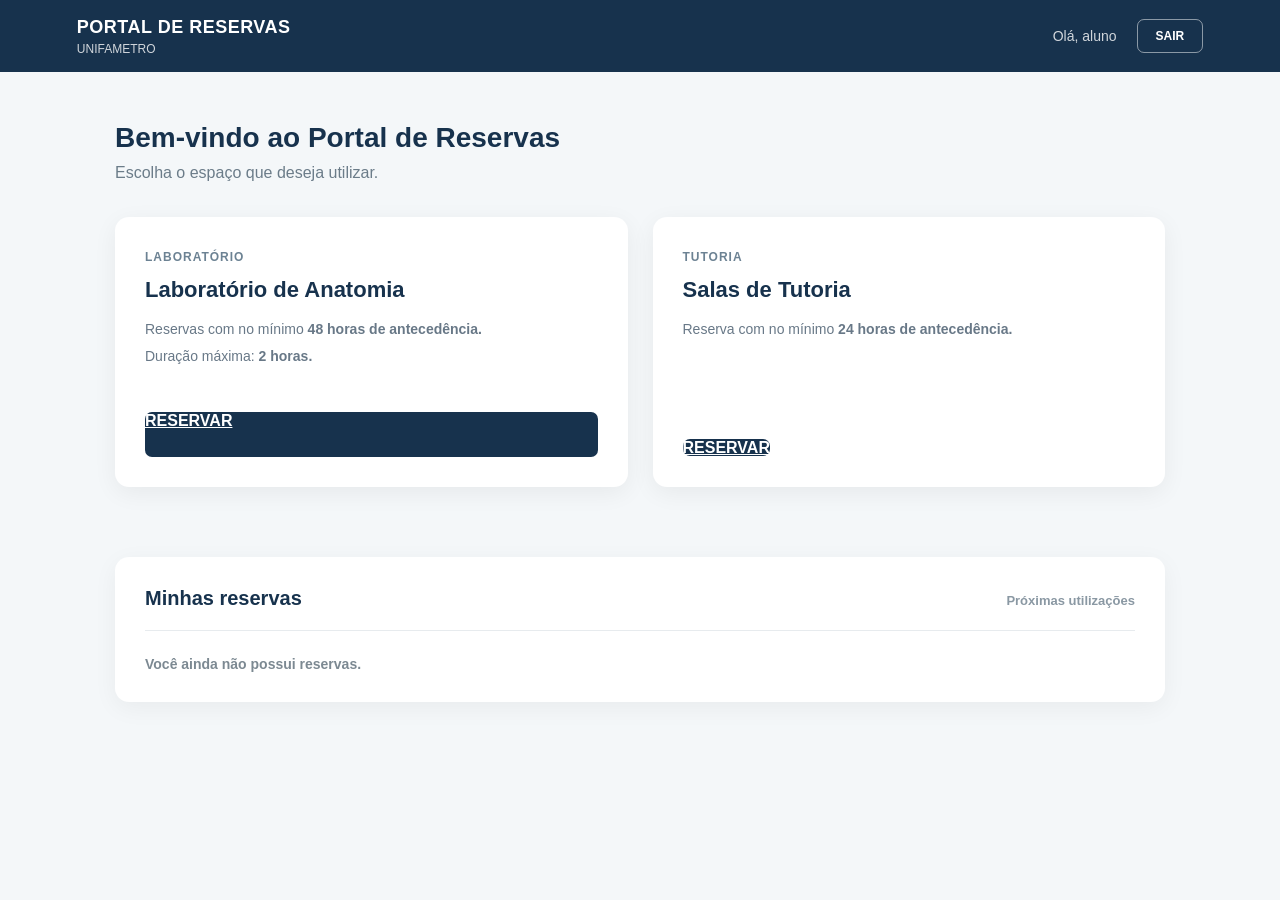
<file: dashboard.html>
<!DOCTYPE html>
<html lang="pt-BR">

<head>

    <meta charset="UTF-8">

    <meta
        name="viewport"
        content="width=device-width, initial-scale=1.0"
    >

    <title>Portal de Reservas | UNIFAMETRO</title>

    <link rel="stylesheet" href="style.css">

</head>

<body>


    <!-- =========================
         BARRA SUPERIOR
    ========================== -->

    <header class="topbar">

        <div>
            <strong>PORTAL DE RESERVAS</strong>
            <span>UNIFAMETRO</span>
        </div>


        <div class="user-area">

            <span>Olá, aluno</span>

            <button
                class="logout-button"
                onclick="logout()"
            >
                SAIR
            </button>

        </div>

    </header>



    <!-- =========================
         CONTEÚDO
    ========================== -->

    <main class="dashboard">


        <!-- BOAS-VINDAS -->

        <section class="welcome">

            <h1>
                Bem-vindo ao Portal de Reservas
            </h1>

            <p>
                Escolha o espaço que deseja utilizar.
            </p>

        </section>



        <!-- =========================
             OPÇÕES
        ========================== -->

        <section class="reservation-options">


            <!-- LABORATÓRIO -->

            <div class="reservation-card">

                <div class="card-content">

                    <span class="card-label">
                        LABORATÓRIO
                    </span>

                    <h2>
                        Laboratório de Anatomia
                    </h2>

                    <p>
                        Reservas com no mínimo
                        <strong>
                            48 horas de antecedência.
                        </strong>
                    </p>

                    <p>
                        Duração máxima:
                        <strong>
                            2 horas.
                        </strong>
                    </p>

                </div>


                <a
                    href="reservar.html"
                    class="primary-button"
                >
                    RESERVAR
                </a>

            </div>



            <!-- SALA DE TUTORIA -->

            <div class="reservation-card">

                <div class="card-content">

                    <span class="card-label">
                        TUTORIA
                    </span>

                    <h2>
                        Salas de Tutoria
                    </h2>

                    <p>
                        Reserva com no mínimo
                        <strong>
                            24 horas de antecedência.
                        <strong>
                    </p>

                </div>


                <a
                    href="reservar.html"
                    class="primary-button"
                >
                    RESERVAR
                </a>

            </div>


        </section>



        <!-- =========================
             MINHAS RESERVAS
        ========================== -->

        <section class="my-reservations">

            <div class="section-title">

                <h2>
                    Minhas reservas
                </h2>

                <span>
                    Próximas utilizações
                </span>

            </div>


            <div class="empty-reservations">

                <p>
                    Você ainda não possui reservas.
                </p>

            </div>

        </section>


    </main>



    <!-- =========================
         SAIR
    ========================== -->

    <script>

        function logout() {

            localStorage.removeItem(
                "access_token"
            );

            localStorage.removeItem(
                "refresh_token"
            );

            window.location.href =
                "index.html";

        }

    </script>


</body>

</html>
</file>
<file: style.css>
* {
    box-sizing: border-box;
    margin: 0;
    padding: 0;
}

body {
    font-family: Arial, Helvetica, sans-serif;
    background: #f4f7f9;
    color: #243746;
    min-height: 100vh;
}


/* =========================
   BARRA SUPERIOR
========================= */

.topbar {
    background: #17324d;
    color: white;

    min-height: 72px;

    padding: 0 6%;

    display: flex;
    align-items: center;
    justify-content: space-between;
}

.topbar strong {
    display: block;
    font-size: 18px;
    letter-spacing: 0.5px;
}

.topbar span {
    display: block;
    font-size: 12px;
    margin-top: 4px;
    opacity: 0.8;
}

.user-area {
    display: flex;
    align-items: center;
    gap: 20px;
}

.user-area > span {
    margin: 0;
    font-size: 14px;
}


/* =========================
   BOTÃO SAIR
========================= */

.logout-button {
    border: 1px solid rgba(255,255,255,0.5);

    background: transparent;

    color: white;

    padding: 9px 18px;

    border-radius: 7px;

    cursor: pointer;

    font-size: 12px;

    font-weight: bold;
}

.logout-button:hover {
    background: rgba(255,255,255,0.1);
}


/* =========================
   CONTEÚDO
========================= */

.dashboard {
    max-width: 1100px;

    margin: 0 auto;

    padding: 50px 25px;
}


/* =========================
   BOAS-VINDAS
========================= */

.welcome {
    margin-bottom: 35px;
}

.welcome h1 {
    font-size: 28px;
    color: #17324d;
    margin-bottom: 10px;
}

.welcome p {
    color: #6b7c89;
}


/* =========================
   CARDS
========================= */

.reservation-options {
    display: grid;

    grid-template-columns:
        repeat(2, 1fr);

    gap: 25px;

    margin-bottom: 45px;
}

.reservation-card {
    background: white;

    border-radius: 14px;

    padding: 30px;

    min-height: 270px;

    box-shadow:
        0 6px 25px rgba(0,0,0,0.06);

    display: flex;

    flex-direction: column;

    justify-content: space-between;
}

.card-label {
    font-size: 12px;

    font-weight: bold;

    letter-spacing: 1px;

    color: #6c8293;
}

.reservation-card h2 {
    margin-top: 12px;

    margin-bottom: 15px;

    color: #17324d;

    font-size: 22px;
}

.card-content p {
    color: #687887;

    font-size: 14px;

    line-height: 1.6;

    margin-bottom: 5px;
}


/* =========================
   BOTÃO PRINCIPAL
========================= */

.primary-button {
    width: 100%;

    height: 45px;

    border: none;

    border-radius: 7px;

    background: #17324d;

    color: white;

    font-weight: bold;

    cursor: pointer;

    margin-top: 25px;
}

.primary-button:hover {
    opacity: 0.9;
}


/* =========================
   MINHAS RESERVAS
========================= */

.my-reservations {
    background: white;

    border-radius: 14px;

    padding: 30px;

    box-shadow:
        0 6px 25px rgba(0,0,0,0.05);
}

.section-title {
    display: flex;

    align-items: baseline;

    justify-content: space-between;

    margin-bottom: 20px;
}

.section-title h2 {
    font-size: 20px;

    color: #17324d;
}

.section-title span {
    color: #8a98a3;

    font-size: 13px;
}

.empty-reservations {
    border-top: 1px solid #e7ebee;

    padding-top: 25px;

    color: #7c8992;

    font-size: 14px;
}


/* =========================
   RESPONSIVO
========================= */

@media (max-width: 700px) {

    .topbar {
        padding: 15px 20px;

        flex-direction: column;

        align-items: flex-start;

        gap: 15px;
    }

    .user-area {
        width: 100%;

        justify-content: space-between;
    }

    .dashboard {
        padding: 30px 15px;
    }

    .reservation-options {
        grid-template-columns: 1fr;
    }

    .welcome h1 {
        font-size: 23px;
    }

}
</file>
